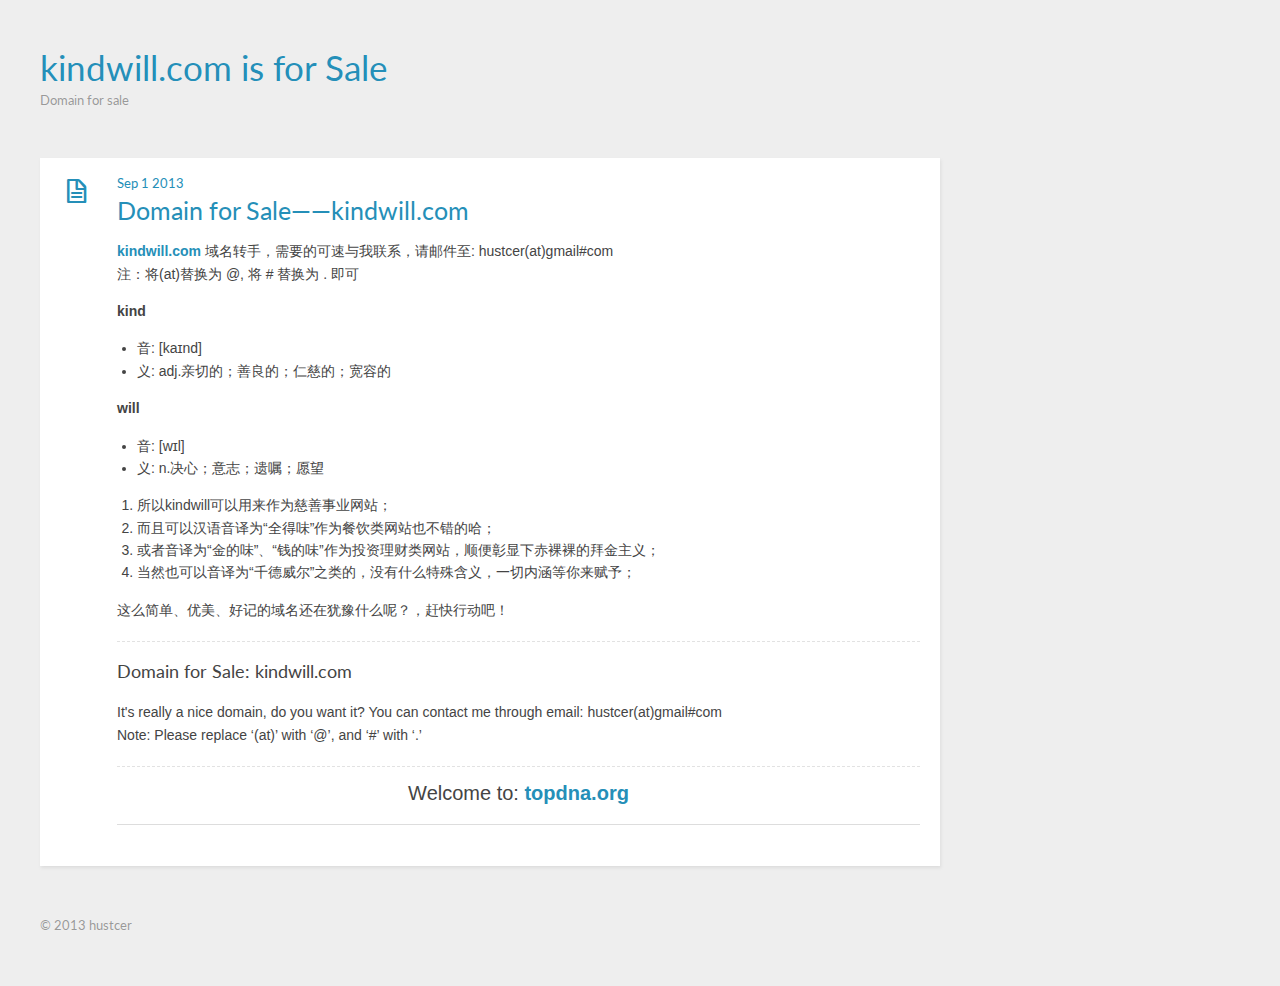
<file: index.html>
<!DOCTYPE HTML>
<html>
<head>
  <meta charset="utf-8">
  
  <title>kindwill.com is for Sale</title>
  <meta name="author" content="hustcer">
  
  
  <meta name="viewport" content="width=device-width, initial-scale=1, maximum-scale=1">

  
  <meta property="og:site_name" content="kindwill.com is for Sale"/>

  
    <meta property="og:image" content="undefined"/>
  

  <link href="/favicon.png" rel="icon">
  <link rel="alternate" href="/atom.xml" title="kindwill.com is for Sale" type="application/atom+xml">
  <link rel="stylesheet" href="/css/style.css" media="screen" type="text/css">
  <!--[if lt IE 9]><script src="//html5shiv.googlecode.com/svn/trunk/html5.js"></script><![endif]-->
  
</head>


<body>
  <header id="header" class="inner"><div class="alignleft">
  <h1><a href="/">kindwill.com is for Sale</a></h1>
  <h2><a href="/">Domain for sale</a></h2>
</div>
<nav id="main-nav" class="alignright">
  <ul>
    
  </ul>
  <div class="clearfix"></div>
</nav>
<div class="clearfix"></div></header>
  <div id="content" class="inner">
    <div id="main-col" class="alignleft"><div id="wrapper">
  <article class="post">
  
  <div class="post-content">
    <header>
      
        <div class="icon"></div>
        <time datetime="2013-09-01T11:58:33.000Z"><a href="/kindwill-domain-for-sale/">Sep 1 2013</a></time>
      
      
  
    <h1 class="title"><a href="/kindwill-domain-for-sale/">Domain for Sale——kindwill.com</a></h1>
  

    </header>
    <div class="entry">
      
        <p><strong><a href="http://kindwill.com">kindwill.com</a></strong> 域名转手，需要的可速与我联系，请邮件至: hustcer(at)gmail#com<br>注：将(at)替换为 @, 将 # 替换为 . 即可</p>
<p><strong>kind</strong></p>
<ul>
<li>音: [kaɪnd]</li>
<li>义: adj.亲切的；善良的；仁慈的；宽容的</li>
</ul>
<p><strong>will</strong></p>
<ul>
<li>音: [wɪl]</li>
<li>义: n.决心；意志；遗嘱；愿望</li>
</ul>
<ol>
<li>所以kindwill可以用来作为慈善事业网站；</li>
<li>而且可以汉语音译为“全得味”作为餐饮类网站也不错的哈；</li>
<li>或者音译为“金的味”、“钱的味”作为投资理财类网站，顺便彰显下赤裸裸的拜金主义；</li>
<li>当然也可以音译为“千德威尔”之类的，没有什么特殊含义，一切内涵等你来赋予；</li>
</ol>
<p>这么简单、优美、好记的域名还在犹豫什么呢？，赶快行动吧！</p>
<hr>
<h3>Domain for Sale: kindwill.com</h3>
<p>It&#39;s really a nice domain, do you want it? You can contact me through email: hustcer(at)gmail#com<br>Note: Please replace ‘(at)’ with ‘@’, and ‘#’ with ‘.’</p>
<hr>
<center class="LGFT">Welcome to: <strong><a href="http://topdna.org" target="_blank">topdna.org</a></strong></center>
      
    </div>
    <footer>
      
        
        
      
      <div class="clearfix"></div>
    </footer>
  </div>
</article>




<nav id="pagination">
  
  
  <div class="clearfix"></div>
</nav></div></div>
    <aside id="sidebar" class="alignright">
  

  
</aside>
    <div class="clearfix"></div>
  </div>
  <footer id="footer" class="inner"><div class="alignleft">
  
  &copy; 2013 hustcer
  
</div>
<div class="clearfix"></div></footer>
  <script src="//ajax.googleapis.com/ajax/libs/jquery/2.0.3/jquery.min.js"></script>
<script src="/js/jquery.imagesloaded.min.js"></script>
<script src="/js/gallery.js"></script>




<link rel="stylesheet" href="/fancybox/jquery.fancybox.css" media="screen" type="text/css">
<script src="/fancybox/jquery.fancybox.pack.js"></script>
<script type="text/javascript">
(function($){
  $('.fancybox').fancybox();
})(jQuery);
</script>

</body>
</html>
</file>
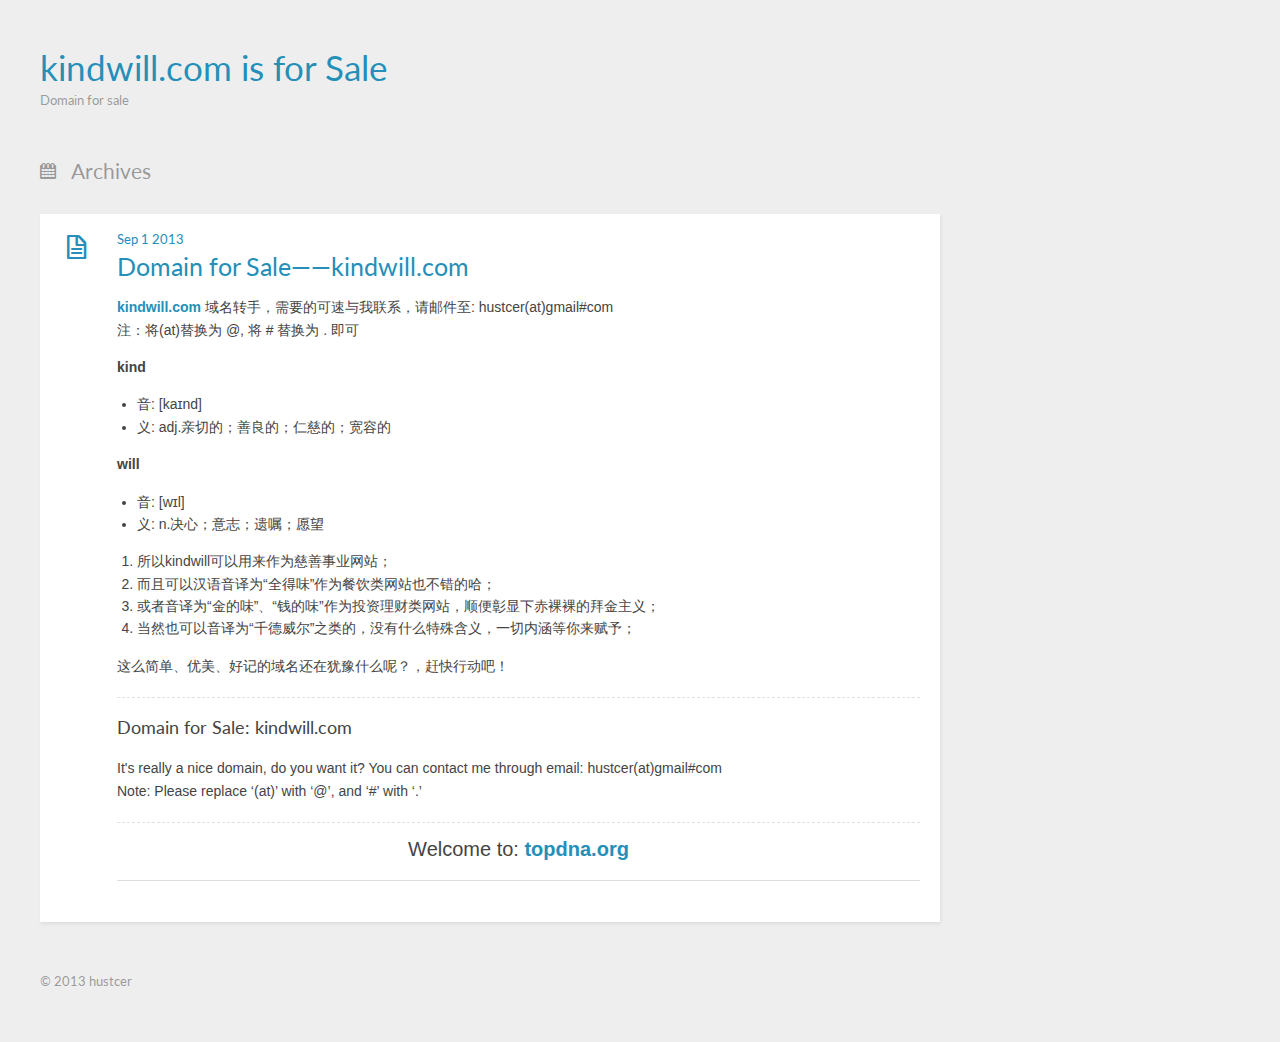
<file: archives/index.html>
<!DOCTYPE HTML>
<html>
<head>
  <meta charset="utf-8">
  
  <title>Archives | kindwill.com is for Sale</title>
  <meta name="author" content="hustcer">
  
  
  <meta name="viewport" content="width=device-width, initial-scale=1, maximum-scale=1">

  
  <meta property="og:site_name" content="kindwill.com is for Sale"/>

  
    <meta property="og:image" content="undefined"/>
  

  <link href="/favicon.png" rel="icon">
  <link rel="alternate" href="/atom.xml" title="kindwill.com is for Sale" type="application/atom+xml">
  <link rel="stylesheet" href="/css/style.css" media="screen" type="text/css">
  <!--[if lt IE 9]><script src="//html5shiv.googlecode.com/svn/trunk/html5.js"></script><![endif]-->
  
</head>


<body>
  <header id="header" class="inner"><div class="alignleft">
  <h1><a href="/">kindwill.com is for Sale</a></h1>
  <h2><a href="/">Domain for sale</a></h2>
</div>
<nav id="main-nav" class="alignright">
  <ul>
    
  </ul>
  <div class="clearfix"></div>
</nav>
<div class="clearfix"></div></header>
  <div id="content" class="inner">
    <div id="main-col" class="alignleft"><div id="wrapper">
<h2 class="archive-title">Archives</h2>


  
    <article class="post">
  
  <div class="post-content">
    <header>
      
        <div class="icon"></div>
        <time datetime="2013-09-01T11:58:33.000Z"><a href="/kindwill-domain-for-sale/">Sep 1 2013</a></time>
      
      
  
    <h1 class="title"><a href="/kindwill-domain-for-sale/">Domain for Sale——kindwill.com</a></h1>
  

    </header>
    <div class="entry">
      
        <p><strong><a href="http://kindwill.com">kindwill.com</a></strong> 域名转手，需要的可速与我联系，请邮件至: hustcer(at)gmail#com<br>注：将(at)替换为 @, 将 # 替换为 . 即可</p>
<p><strong>kind</strong></p>
<ul>
<li>音: [kaɪnd]</li>
<li>义: adj.亲切的；善良的；仁慈的；宽容的</li>
</ul>
<p><strong>will</strong></p>
<ul>
<li>音: [wɪl]</li>
<li>义: n.决心；意志；遗嘱；愿望</li>
</ul>
<ol>
<li>所以kindwill可以用来作为慈善事业网站；</li>
<li>而且可以汉语音译为“全得味”作为餐饮类网站也不错的哈；</li>
<li>或者音译为“金的味”、“钱的味”作为投资理财类网站，顺便彰显下赤裸裸的拜金主义；</li>
<li>当然也可以音译为“千德威尔”之类的，没有什么特殊含义，一切内涵等你来赋予；</li>
</ol>
<p>这么简单、优美、好记的域名还在犹豫什么呢？，赶快行动吧！</p>
<hr>
<h3>Domain for Sale: kindwill.com</h3>
<p>It&#39;s really a nice domain, do you want it? You can contact me through email: hustcer(at)gmail#com<br>Note: Please replace ‘(at)’ with ‘@’, and ‘#’ with ‘.’</p>
<hr>
<center class="LGFT">Welcome to: <strong><a href="http://topdna.org" target="_blank">topdna.org</a></strong></center>
      
    </div>
    <footer>
      
        
        
      
      <div class="clearfix"></div>
    </footer>
  </div>
</article>


  

  <nav id="pagination">
  
  
  <div class="clearfix"></div>
</nav>
</div></div>
    <aside id="sidebar" class="alignright">
  

  
</aside>
    <div class="clearfix"></div>
  </div>
  <footer id="footer" class="inner"><div class="alignleft">
  
  &copy; 2013 hustcer
  
</div>
<div class="clearfix"></div></footer>
  <script src="//ajax.googleapis.com/ajax/libs/jquery/2.0.3/jquery.min.js"></script>
<script src="/js/jquery.imagesloaded.min.js"></script>
<script src="/js/gallery.js"></script>




<link rel="stylesheet" href="/fancybox/jquery.fancybox.css" media="screen" type="text/css">
<script src="/fancybox/jquery.fancybox.pack.js"></script>
<script type="text/javascript">
(function($){
  $('.fancybox').fancybox();
})(jQuery);
</script>

</body>
</html>
</file>
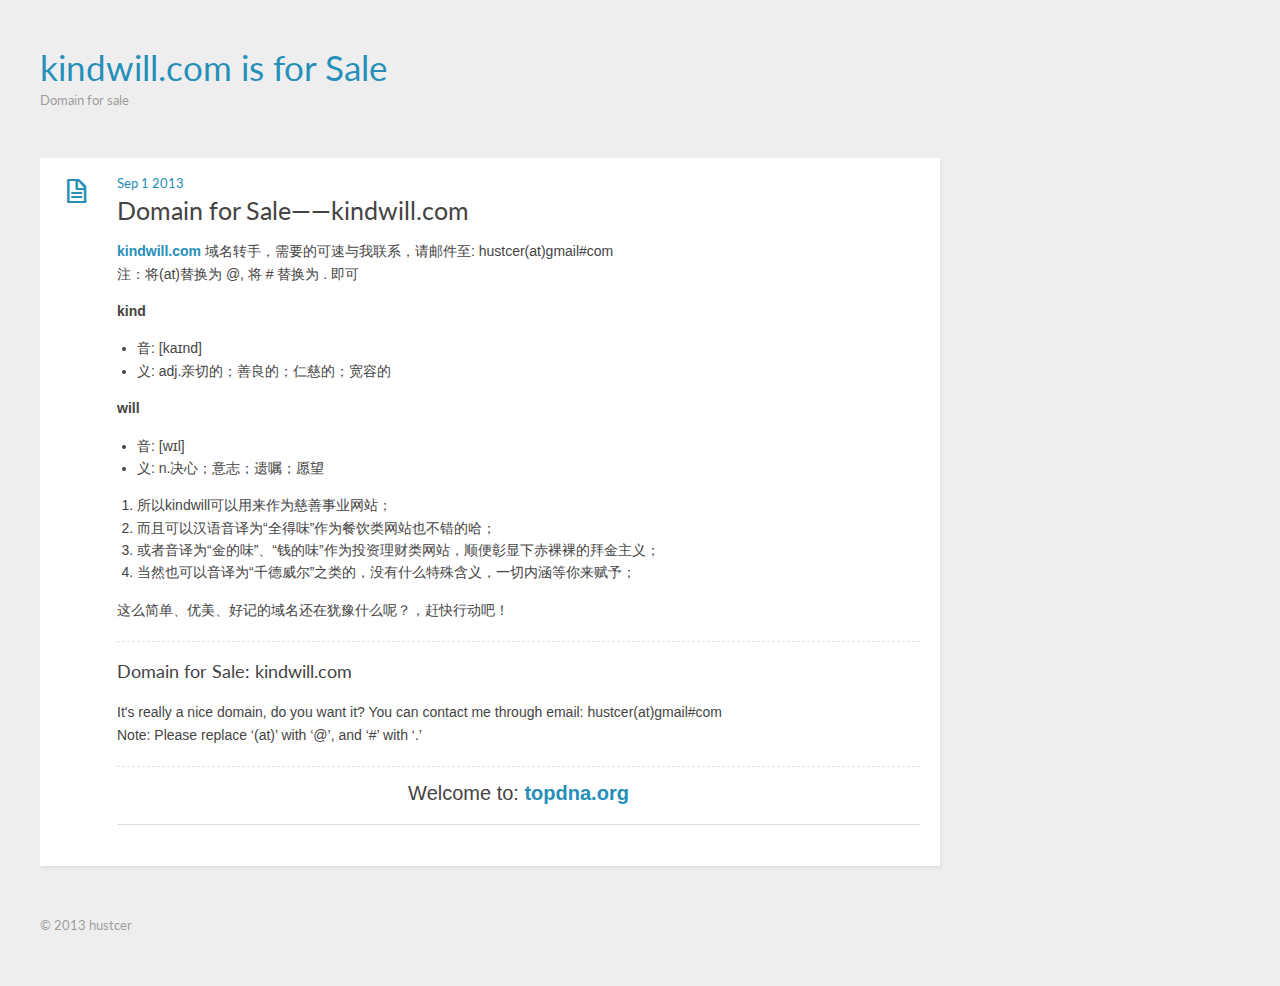
<file: kindwill-domain-for-sale/index.html>
<!DOCTYPE HTML>
<html>
<head>
  <meta charset="utf-8">
  
  <title>Domain for Sale——kindwill.com | kindwill.com is for Sale</title>
  <meta name="author" content="hustcer">
  
  <meta name="description" content="kindwill.com 域名出售，需要的抓紧啦">
  
  <meta name="keywords" content="topdna,水刃,域名出售,kindwill.com,domain for sale,sell domains,buy domains">
  <meta name="viewport" content="width=device-width, initial-scale=1, maximum-scale=1">

  <meta property="og:title" content="Domain for Sale——kindwill.com"/>
  <meta property="og:site_name" content="kindwill.com is for Sale"/>

  
    <meta property="og:image" content="undefined"/>
  

  <link href="/favicon.png" rel="icon">
  <link rel="alternate" href="/atom.xml" title="kindwill.com is for Sale" type="application/atom+xml">
  <link rel="stylesheet" href="/css/style.css" media="screen" type="text/css">
  <!--[if lt IE 9]><script src="//html5shiv.googlecode.com/svn/trunk/html5.js"></script><![endif]-->
  
</head>


<body>
  <header id="header" class="inner"><div class="alignleft">
  <h1><a href="/">kindwill.com is for Sale</a></h1>
  <h2><a href="/">Domain for sale</a></h2>
</div>
<nav id="main-nav" class="alignright">
  <ul>
    
  </ul>
  <div class="clearfix"></div>
</nav>
<div class="clearfix"></div></header>
  <div id="content" class="inner">
    <div id="main-col" class="alignleft"><div id="wrapper"><article class="post">
  
  <div class="post-content">
    <header>
      
        <div class="icon"></div>
        <time datetime="2013-09-01T11:58:33.000Z"><a href="/kindwill-domain-for-sale/">Sep 1 2013</a></time>
      
      
  
    <h1 class="title">Domain for Sale——kindwill.com</h1>
  

    </header>
    <div class="entry">
      
        <p><strong><a href="http://kindwill.com">kindwill.com</a></strong> 域名转手，需要的可速与我联系，请邮件至: hustcer(at)gmail#com<br>注：将(at)替换为 @, 将 # 替换为 . 即可</p>
<p><strong>kind</strong></p>
<ul>
<li>音: [kaɪnd]</li>
<li>义: adj.亲切的；善良的；仁慈的；宽容的</li>
</ul>
<p><strong>will</strong></p>
<ul>
<li>音: [wɪl]</li>
<li>义: n.决心；意志；遗嘱；愿望</li>
</ul>
<ol>
<li>所以kindwill可以用来作为慈善事业网站；</li>
<li>而且可以汉语音译为“全得味”作为餐饮类网站也不错的哈；</li>
<li>或者音译为“金的味”、“钱的味”作为投资理财类网站，顺便彰显下赤裸裸的拜金主义；</li>
<li>当然也可以音译为“千德威尔”之类的，没有什么特殊含义，一切内涵等你来赋予；</li>
</ol>
<p>这么简单、优美、好记的域名还在犹豫什么呢？，赶快行动吧！</p>
<hr>
<h3>Domain for Sale: kindwill.com</h3>
<p>It&#39;s really a nice domain, do you want it? You can contact me through email: hustcer(at)gmail#com<br>Note: Please replace ‘(at)’ with ‘@’, and ‘#’ with ‘.’</p>
<hr>
<center class="LGFT">Welcome to: <strong><a href="http://topdna.org" target="_blank">topdna.org</a></strong></center>
      
    </div>
    <footer>
      
        
        
        
  <div class="addthis addthis_toolbox addthis_default_style">
    
      <a class="addthis_button_facebook_like" fb:like:layout="button_count"></a>
    
    
      <a class="addthis_button_tweet"></a>
    
    
      <a class="addthis_button_google_plusone" g:plusone:size="medium"></a>
    
    
      <a class="addthis_button_pinterest_pinit" pi:pinit:layout="horizontal"></a>
    
    <a class="addthis_counter addthis_pill_style"></a>
  </div>
  <script type="text/javascript" src="//s7.addthis.com/js/300/addthis_widget.js"></script>

      
      <div class="clearfix"></div>
    </footer>
  </div>
</article>

</div></div>
    <aside id="sidebar" class="alignright">
  

  
</aside>
    <div class="clearfix"></div>
  </div>
  <footer id="footer" class="inner"><div class="alignleft">
  
  &copy; 2013 hustcer
  
</div>
<div class="clearfix"></div></footer>
  <script src="//ajax.googleapis.com/ajax/libs/jquery/2.0.3/jquery.min.js"></script>
<script src="/js/jquery.imagesloaded.min.js"></script>
<script src="/js/gallery.js"></script>




<link rel="stylesheet" href="/fancybox/jquery.fancybox.css" media="screen" type="text/css">
<script src="/fancybox/jquery.fancybox.pack.js"></script>
<script type="text/javascript">
(function($){
  $('.fancybox').fancybox();
})(jQuery);
</script>

</body>
</html>
</file>
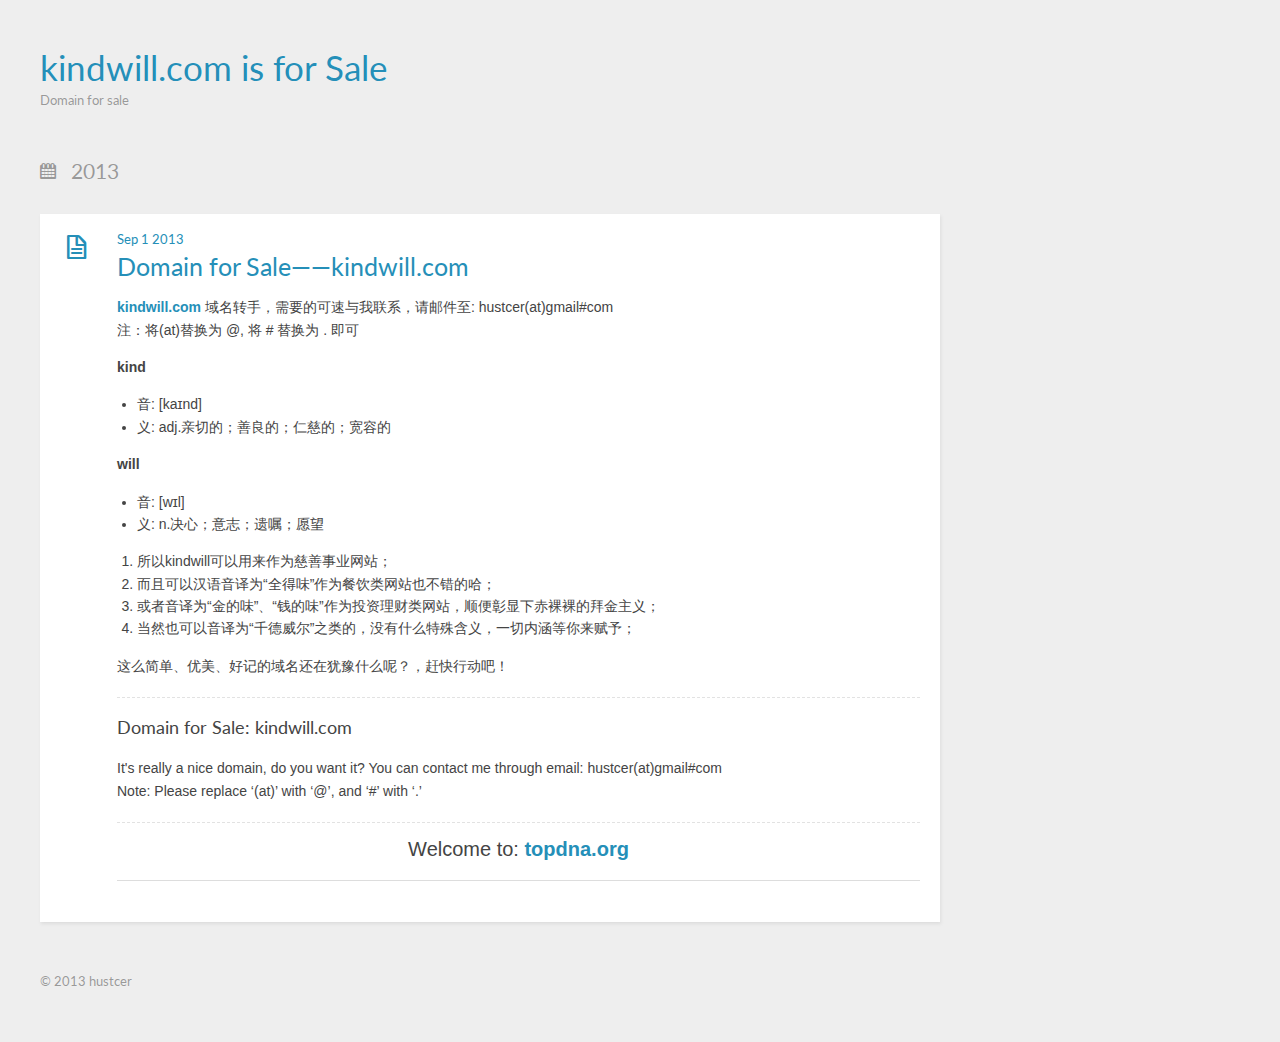
<file: archives/2013/index.html>
<!DOCTYPE HTML>
<html>
<head>
  <meta charset="utf-8">
  
  <title>Archives: 2013 | kindwill.com is for Sale</title>
  <meta name="author" content="hustcer">
  
  
  <meta name="viewport" content="width=device-width, initial-scale=1, maximum-scale=1">

  
  <meta property="og:site_name" content="kindwill.com is for Sale"/>

  
    <meta property="og:image" content="undefined"/>
  

  <link href="/favicon.png" rel="icon">
  <link rel="alternate" href="/atom.xml" title="kindwill.com is for Sale" type="application/atom+xml">
  <link rel="stylesheet" href="/css/style.css" media="screen" type="text/css">
  <!--[if lt IE 9]><script src="//html5shiv.googlecode.com/svn/trunk/html5.js"></script><![endif]-->
  
</head>


<body>
  <header id="header" class="inner"><div class="alignleft">
  <h1><a href="/">kindwill.com is for Sale</a></h1>
  <h2><a href="/">Domain for sale</a></h2>
</div>
<nav id="main-nav" class="alignright">
  <ul>
    
  </ul>
  <div class="clearfix"></div>
</nav>
<div class="clearfix"></div></header>
  <div id="content" class="inner">
    <div id="main-col" class="alignleft"><div id="wrapper">
<h2 class="archive-title">2013</h2>


  
    <article class="post">
  
  <div class="post-content">
    <header>
      
        <div class="icon"></div>
        <time datetime="2013-09-01T11:58:33.000Z"><a href="/kindwill-domain-for-sale/">Sep 1 2013</a></time>
      
      
  
    <h1 class="title"><a href="/kindwill-domain-for-sale/">Domain for Sale——kindwill.com</a></h1>
  

    </header>
    <div class="entry">
      
        <p><strong><a href="http://kindwill.com">kindwill.com</a></strong> 域名转手，需要的可速与我联系，请邮件至: hustcer(at)gmail#com<br>注：将(at)替换为 @, 将 # 替换为 . 即可</p>
<p><strong>kind</strong></p>
<ul>
<li>音: [kaɪnd]</li>
<li>义: adj.亲切的；善良的；仁慈的；宽容的</li>
</ul>
<p><strong>will</strong></p>
<ul>
<li>音: [wɪl]</li>
<li>义: n.决心；意志；遗嘱；愿望</li>
</ul>
<ol>
<li>所以kindwill可以用来作为慈善事业网站；</li>
<li>而且可以汉语音译为“全得味”作为餐饮类网站也不错的哈；</li>
<li>或者音译为“金的味”、“钱的味”作为投资理财类网站，顺便彰显下赤裸裸的拜金主义；</li>
<li>当然也可以音译为“千德威尔”之类的，没有什么特殊含义，一切内涵等你来赋予；</li>
</ol>
<p>这么简单、优美、好记的域名还在犹豫什么呢？，赶快行动吧！</p>
<hr>
<h3>Domain for Sale: kindwill.com</h3>
<p>It&#39;s really a nice domain, do you want it? You can contact me through email: hustcer(at)gmail#com<br>Note: Please replace ‘(at)’ with ‘@’, and ‘#’ with ‘.’</p>
<hr>
<center class="LGFT">Welcome to: <strong><a href="http://topdna.org" target="_blank">topdna.org</a></strong></center>
      
    </div>
    <footer>
      
        
        
      
      <div class="clearfix"></div>
    </footer>
  </div>
</article>


  

  <nav id="pagination">
  
  
  <div class="clearfix"></div>
</nav>
</div></div>
    <aside id="sidebar" class="alignright">
  

  
</aside>
    <div class="clearfix"></div>
  </div>
  <footer id="footer" class="inner"><div class="alignleft">
  
  &copy; 2013 hustcer
  
</div>
<div class="clearfix"></div></footer>
  <script src="//ajax.googleapis.com/ajax/libs/jquery/2.0.3/jquery.min.js"></script>
<script src="/js/jquery.imagesloaded.min.js"></script>
<script src="/js/gallery.js"></script>




<link rel="stylesheet" href="/fancybox/jquery.fancybox.css" media="screen" type="text/css">
<script src="/fancybox/jquery.fancybox.pack.js"></script>
<script type="text/javascript">
(function($){
  $('.fancybox').fancybox();
})(jQuery);
</script>

</body>
</html>
</file>
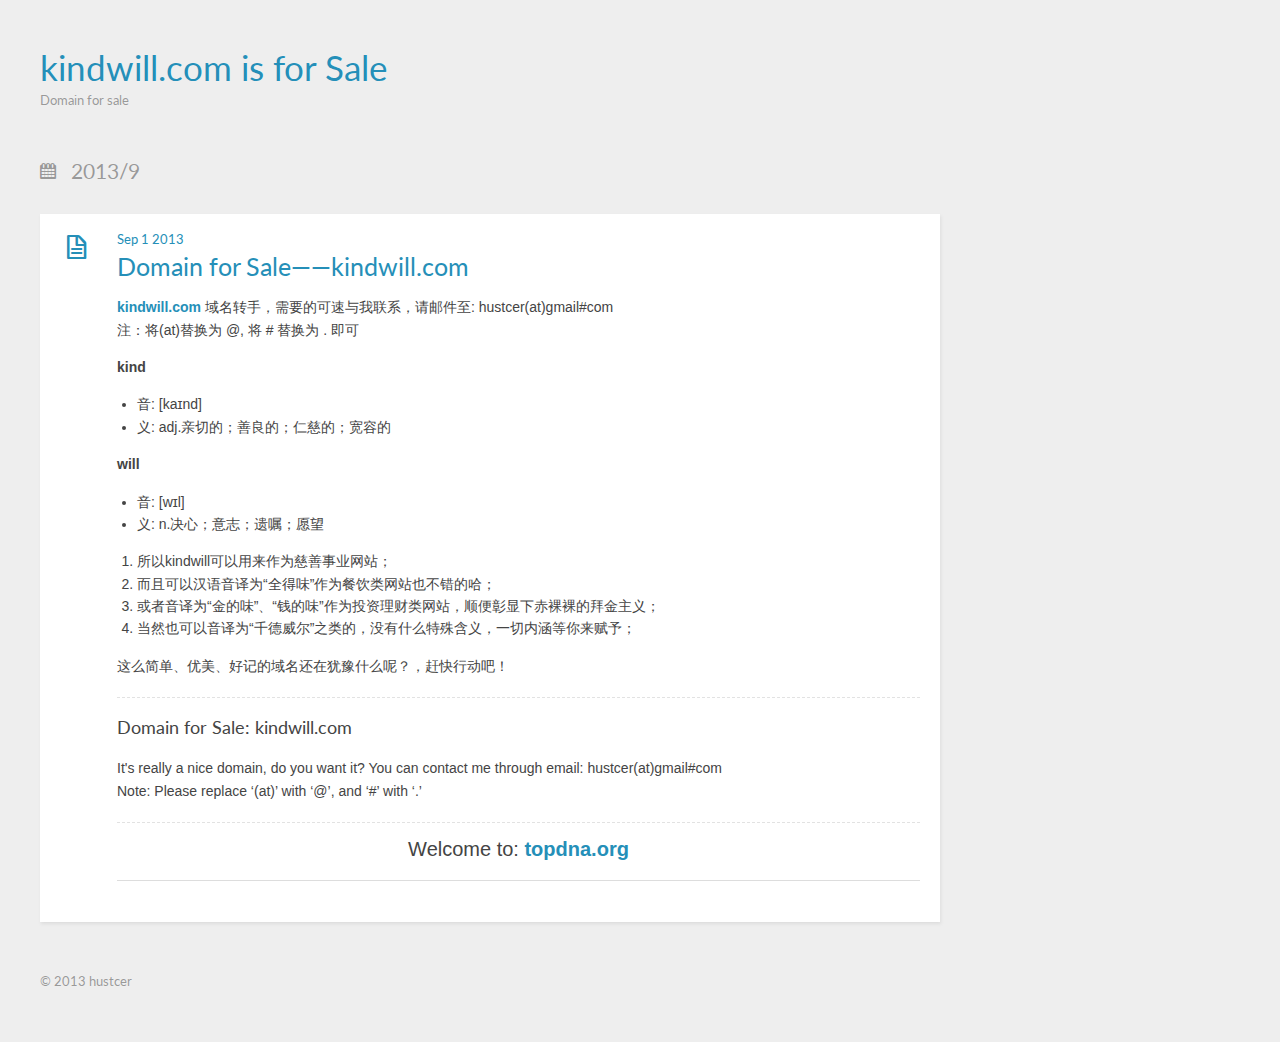
<file: archives/2013/09/index.html>
<!DOCTYPE HTML>
<html>
<head>
  <meta charset="utf-8">
  
  <title>Archives: 2013/9 | kindwill.com is for Sale</title>
  <meta name="author" content="hustcer">
  
  
  <meta name="viewport" content="width=device-width, initial-scale=1, maximum-scale=1">

  
  <meta property="og:site_name" content="kindwill.com is for Sale"/>

  
    <meta property="og:image" content="undefined"/>
  

  <link href="/favicon.png" rel="icon">
  <link rel="alternate" href="/atom.xml" title="kindwill.com is for Sale" type="application/atom+xml">
  <link rel="stylesheet" href="/css/style.css" media="screen" type="text/css">
  <!--[if lt IE 9]><script src="//html5shiv.googlecode.com/svn/trunk/html5.js"></script><![endif]-->
  
</head>


<body>
  <header id="header" class="inner"><div class="alignleft">
  <h1><a href="/">kindwill.com is for Sale</a></h1>
  <h2><a href="/">Domain for sale</a></h2>
</div>
<nav id="main-nav" class="alignright">
  <ul>
    
  </ul>
  <div class="clearfix"></div>
</nav>
<div class="clearfix"></div></header>
  <div id="content" class="inner">
    <div id="main-col" class="alignleft"><div id="wrapper">
<h2 class="archive-title">2013/9</h2>


  
    <article class="post">
  
  <div class="post-content">
    <header>
      
        <div class="icon"></div>
        <time datetime="2013-09-01T11:58:33.000Z"><a href="/kindwill-domain-for-sale/">Sep 1 2013</a></time>
      
      
  
    <h1 class="title"><a href="/kindwill-domain-for-sale/">Domain for Sale——kindwill.com</a></h1>
  

    </header>
    <div class="entry">
      
        <p><strong><a href="http://kindwill.com">kindwill.com</a></strong> 域名转手，需要的可速与我联系，请邮件至: hustcer(at)gmail#com<br>注：将(at)替换为 @, 将 # 替换为 . 即可</p>
<p><strong>kind</strong></p>
<ul>
<li>音: [kaɪnd]</li>
<li>义: adj.亲切的；善良的；仁慈的；宽容的</li>
</ul>
<p><strong>will</strong></p>
<ul>
<li>音: [wɪl]</li>
<li>义: n.决心；意志；遗嘱；愿望</li>
</ul>
<ol>
<li>所以kindwill可以用来作为慈善事业网站；</li>
<li>而且可以汉语音译为“全得味”作为餐饮类网站也不错的哈；</li>
<li>或者音译为“金的味”、“钱的味”作为投资理财类网站，顺便彰显下赤裸裸的拜金主义；</li>
<li>当然也可以音译为“千德威尔”之类的，没有什么特殊含义，一切内涵等你来赋予；</li>
</ol>
<p>这么简单、优美、好记的域名还在犹豫什么呢？，赶快行动吧！</p>
<hr>
<h3>Domain for Sale: kindwill.com</h3>
<p>It&#39;s really a nice domain, do you want it? You can contact me through email: hustcer(at)gmail#com<br>Note: Please replace ‘(at)’ with ‘@’, and ‘#’ with ‘.’</p>
<hr>
<center class="LGFT">Welcome to: <strong><a href="http://topdna.org" target="_blank">topdna.org</a></strong></center>
      
    </div>
    <footer>
      
        
        
      
      <div class="clearfix"></div>
    </footer>
  </div>
</article>


  

  <nav id="pagination">
  
  
  <div class="clearfix"></div>
</nav>
</div></div>
    <aside id="sidebar" class="alignright">
  

  
</aside>
    <div class="clearfix"></div>
  </div>
  <footer id="footer" class="inner"><div class="alignleft">
  
  &copy; 2013 hustcer
  
</div>
<div class="clearfix"></div></footer>
  <script src="//ajax.googleapis.com/ajax/libs/jquery/2.0.3/jquery.min.js"></script>
<script src="/js/jquery.imagesloaded.min.js"></script>
<script src="/js/gallery.js"></script>




<link rel="stylesheet" href="/fancybox/jquery.fancybox.css" media="screen" type="text/css">
<script src="/fancybox/jquery.fancybox.pack.js"></script>
<script type="text/javascript">
(function($){
  $('.fancybox').fancybox();
})(jQuery);
</script>

</body>
</html>
</file>
<file: css/style.css>
@import url("//fonts.googleapis.com/css?family=Lato:400,400italic");
@font-face {
  font-family: 'FontAwesome';
  font-style: normal;
  font-weight: normal;
  src: url("font/fontawesome-webfont.eot?#iefix") format('embedded-opentype'), url("font/fontawesome-webfont.woff") format('woff'), url("font/fontawesome-webfont.ttf") format('truetype'), url("font/fontawesome-webfont.svg#FontAwesomeRegular") format('svg');
}
* {
  margin: 0;
  padding: 0;
}
body {
  background: #eee;
  color: #444;
  font-family: "Helvetica Neue", "Helvetica", Arial, sans-serif;
  font-size: 14px;
  text-shadow: 0 0 1px transparent;
}
@media screen and (max-width: 1260px) {
  body {
    margin: 0 30px;
  }
}
@media screen and (max-width: 600px) {
  body {
    font-size: 13px;
  }
}
h1,
h2,
h3,
h4,
h5,
h6 {
  font-family: "Lato", Helvetica Neue, Helvetica, Arial, sans-serif;
}
h1 {
  font-size: 1.8em;
}
h2 {
  font-size: 1.5em;
}
h3 {
  font-size: 1.3em;
}
h1 a {
  color: #258fb8 !important;
}
a {
  text-decoration: none;
  color: #258fb8;
}
a:hover {
  text-decoration: underline;
}
.alignleft {
  float: left;
}
.alignright {
  float: right;
}
.clearfix {
  zoom: 1;
}
.clearfix:before,
.clearfix:after {
  content: "";
  display: table;
}
.clearfix:after {
  clear: both;
}
.inner {
  width: 1200px;
  margin: 0 auto;
}
@media screen and (max-width: 1260px) {
  .inner {
    width: 100%;
  }
}
#main-col {
  width: 900px;
}
@media screen and (max-width: 1260px) {
  #main-col {
    width: 100%;
    margin-right: -300px;
  }
}
@media screen and (max-width: 900px) {
  #main-col {
    margin-right: 0;
    float: none;
  }
}
@media screen and (max-width: 1260px) {
  #wrapper {
    margin-right: 300px;
  }
}
@media screen and (max-width: 900px) {
  #wrapper {
    margin-right: 0;
  }
}
hr {
  margin: 20px 0 10px;
  color: #808080;
  border: none;
  border-top: 1px dashed #e2e2e2;
  height: 0;
}
.LGFT {
  font-size: 20px;
}
#header {
  text-shadow: 0 0 1px #fff;
  margin: 50px auto;
}
#header a {
  color: #999;
}
#header a:hover {
  color: #258fb8;
  text-decoration: none;
}
#header h1 {
  font-weight: normal;
  font-size: 2.5em;
  line-height: 1;
}
#header h2 {
  font-weight: normal;
  font-size: 0.9em;
  line-height: 1;
  margin-top: 10px;
}
#header #main-nav {
  font-family: "Lato", Helvetica Neue, Helvetica, Arial, sans-serif;
  line-height: 2.5em;
}
#header #main-nav ul {
  list-style: none;
}
#header #main-nav ul li {
  float: left;
  margin-left: 30px;
}
article {
  -webkit-box-shadow: 1px 2px 3px #ddd;
  box-shadow: 1px 2px 3px #ddd;
  background: #fff;
}
article.page {
  padding-left: 20px;
}
article.page .icon {
  display: none;
}
article.post .icon:before {
  content: '\f016';
}
article.photo .icon:before {
  content: '\f030';
}
article.link .icon:before {
  content: '\f0c1';
}
article.link .title a:after {
  content: '\f08e';
  color: #999;
  font: 12px FontAwesome;
  padding-left: 10px;
  vertical-align: super;
}
article .post-content {
  padding: 20px 20px 15px 77px;
  margin-bottom: 50px;
  position: relative;
}
@media screen and (max-width: 600px) {
  article .post-content {
    padding-left: 20px;
  }
}
article .gallery {
  overflow: hidden;
  position: relative;
}
article .gallery:hover .control {
  opacity: 1;
  -ms-filter: none;
  filter: none;
}
article .gallery img {
  min-width: 100%;
  max-width: 100%;
  height: auto;
  position: absolute;
  top: 0;
  left: 0;
  opacity: 0;
  -ms-filter: "progid:DXImageTransform.Microsoft.Alpha(Opacity=0)";
  filter: alpha(opacity=0);
}
article .gallery .control {
  opacity: 0;
  -ms-filter: "progid:DXImageTransform.Microsoft.Alpha(Opacity=0)";
  filter: alpha(opacity=0);
  -webkit-transition: 0.3s;
  -moz-transition: 0.3s;
  -o-transition: 0.3s;
  -ms-transition: 0.3s;
  transition: 0.3s;
}
article .gallery .prev,
article .gallery .next {
  position: absolute;
  top: 0;
  width: 50%;
  height: 100%;
  cursor: pointer;
}
article .gallery .prev:before,
article .gallery .next:before {
  position: absolute;
  font: 24px/1 FontAwesome;
  text-align: center;
  width: 24px;
  text-shadow: 0 0 15px rgba(0,0,0,0.5);
  color: #fff;
  margin-top: -12px;
  top: 50%;
}
article .gallery .prev {
  left: 0;
}
article .gallery .prev:before {
  content: '\f053';
  left: 10px;
}
article .gallery .next {
  right: 0;
}
article .gallery .next:before {
  content: '\f054';
  right: 10px;
}
article header .icon {
  width: 32px;
  height: 32px;
  margin-right: 25px;
  position: absolute;
  top: 20px;
  left: 20px;
  color: #258fb8;
}
@media screen and (max-width: 600px) {
  article header .icon {
    display: none;
  }
}
article header .icon:before {
  position: absolute;
  font: 32px FontAwesome;
  top: 0;
  left: 0;
  width: 32px;
  text-align: center;
}
article header time {
  color: #999;
  font: 0.9em "Lato", Helvetica Neue, Helvetica, Arial, sans-serif;
  margin-bottom: 5px;
  display: block;
  line-height: 1;
}
article header .title {
  font-weight: normal;
}
article header .title a {
  color: #444;
}
article header .title a:hover {
  color: #258fb8;
  text-decoration: none;
}
article .entry {
  text-align: justify;
  line-height: 1.6;
}
article .entry p,
article .entry blockquote,
article .entry ul,
article .entry ol,
article .entry dl,
article .entry table,
article .entry iframe,
article .entry h3,
article .entry h4,
article .entry h5,
article .entry h6,
article .entry .video-container {
  margin-top: 15px;
}
article .entry blockquote {
  border-top: 1px solid #ddd;
  border-bottom: 1px solid #ddd;
  font-style: italic;
  font-family: "Georgia", serif;
  font-size: 1.2em;
  padding: 0 30px 15px;
  text-align: center;
}
article .entry blockquote footer {
  border-top: none;
  font-size: 0.8em;
  line-height: 1;
  margin: 20px 0 0;
  padding-top: 0;
}
article .entry blockquote footer cite:before {
  content: '—';
  color: #ccc;
  padding: 0 0.5em;
}
article .entry code,
article .entry pre {
  font-family: Monaco, Menlo, Consolas, Courier New, monospace;
}
article .entry code {
  background: #eee;
  color: #666;
  padding: 0 5px;
  margin: 0 2px;
  font-size: 0.9em;
  border: 1px solid #ddd;
  -webkit-border-radius: 3px;
  border-radius: 3px;
}
article .entry pre {
  background: #eee;
  border: 1px solid #ddd;
  margin-top: 15px;
  overflow: auto;
  padding: 7px 15px;
  -webkit-border-radius: 2px;
  border-radius: 2px;
}
article .entry pre code {
  background: none;
  padding: 0;
  margin: 0;
  border: none;
  -webkit-border-radius: 0;
  border-radius: 0;
}
article .entry ul,
article .entry ol,
article .entry dl {
  margin-left: 20px;
}
article .entry ul ul,
article .entry ol ul,
article .entry dl ul,
article .entry ul ol,
article .entry ol ol,
article .entry dl ol,
article .entry ul dl,
article .entry ol dl,
article .entry dl dl {
  margin-top: 0;
}
article .entry h1,
article .entry h2 {
  font-weight: normal;
  border-bottom: 1px solid #ddd;
  padding-bottom: 10px;
  margin-top: 20px;
}
article .entry h3,
article .entry h4,
article .entry h5,
article .entry h6 {
  font-weight: normal;
}
article .entry img,
article .entry video {
  max-width: 100%;
  height: auto;
  border: none;
}
article .entry iframe {
  border: none;
}
article .entry .caption {
  display: block;
  margin-top: 5px;
  color: #999;
  position: relative;
  font-size: 0.9em;
  padding-left: 25px;
}
article .entry .caption:before {
  content: '\f040';
  position: absolute;
  font: 1.3em FontAwesome;
  position: absolute;
  left: 0;
  top: 3px;
}
article .entry .video-container {
  position: relative;
  padding-bottom: 56.25%;
  padding-top: 30px;
  height: 0;
  overflow: hidden;
}
article .entry .video-container iframe,
article .entry .video-container object,
article .entry .video-container embed {
  position: absolute;
  top: 0;
  left: 0;
  width: 100%;
  height: 100%;
  margin-top: 0;
}
article .entry .pullquote {
  float: right;
  border: none;
  padding: 0;
  margin: 1em 0 0.5em 1.5em;
  text-align: left;
  width: 45%;
  font-size: 1.5em;
}
article footer {
  margin-top: 15px;
  padding-top: 10px;
  border-top: 1px solid #ddd;
  color: #999;
  font-size: 0.9em;
  line-height: 16px;
  position: relative;
  min-height: 16px;
}
article footer a {
  color: #999;
}
article footer a:hover {
  color: #258fb8;
  text-decoration: none;
}
article footer a:before {
  font: 1.1em FontAwesome;
  padding-right: 10px;
  vertical-align: middle;
}
article footer a.more-link:before {
  content: '\f054';
}
article footer a.comment-link:before {
  content: '\f075';
}
article footer .categories,
article footer .tags {
  position: relative;
  padding-left: 25px;
  margin: 5px 0;
}
article footer .categories:before,
article footer .tags:before {
  position: absolute;
  font: 1.1em FontAwesome;
}
article footer .categories:before {
  content: '\f07b';
  top: 2px;
  left: 1px;
}
article footer .tags:before {
  content: '\f02b';
  top: 3px;
  left: 2px;
}
article footer .addthis {
  margin-top: 15px;
}
article footer .addthis iframe {
  margin-top: 0;
}
#comment {
  padding: 20px;
  background: #fff;
  -webkit-box-shadow: 1px 2px 3px #ddd;
  box-shadow: 1px 2px 3px #ddd;
  margin-bottom: 50px;
}
#comment .title {
  font-weight: normal;
  margin-bottom: 15px;
}
#pagination a {
  display: block;
  padding: 5px 10px;
  background: #ddd;
  color: #999;
  font-family: "Lato", Helvetica Neue, Helvetica, Arial, sans-serif;
  text-shadow: 0 0 1px #fff;
  margin-bottom: 50px;
}
#pagination a:hover {
  background: #258fb8;
  color: #fff;
  text-decoration: none;
  text-shadow: none;
}
#pagination .prev:before {
  content: '\f053';
  padding-right: 10px;
  font-family: FontAwesome;
}
#pagination .next:after {
  content: '\f054';
  padding-left: 10px;
  font-family: FontAwesome;
}
.archive-title {
  color: #999;
  font-weight: normal;
  margin-bottom: 30px;
  text-shadow: 0 0 1px #fff;
}
.archive-title:before {
  font-family: FontAwesome;
  content: '\f073';
  padding-right: 15px;
}
.archive-title.tag:before {
  content: '\f02b';
}
.archive-title.category:before {
  content: '\f07b';
}
.archive {
  -webkit-box-shadow: 1px 2px 3px #ddd;
  box-shadow: 1px 2px 3px #ddd;
  border-bottom: 1px solid #ddd;
  margin-bottom: 50px;
}
.archive article {
  -webkit-box-shadow: none;
  box-shadow: none;
}
.archive article .post-content {
  margin-bottom: 0;
}
#sidebar {
  width: 270px;
  line-height: 1.8em;
}
@media screen and (max-width: 900px) {
  #sidebar {
    float: none;
    width: 100%;
  }
}
#sidebar .widget {
  background: #fff;
  -webkit-box-shadow: 1px 2px 3px #ddd;
  box-shadow: 1px 2px 3px #ddd;
  margin-bottom: 30px;
  word-wrap: break-word;
}
#sidebar .widget .title {
  padding: 15px 20px;
  font-size: 1em;
  border-bottom: 1px solid #ddd;
  font-weight: normal;
}
#sidebar .widget .entry {
  font-size: 0.9em;
  padding: 15px 20px;
}
#sidebar .widget ul,
#sidebar .widget ol,
#sidebar .widget dl {
  list-style: none;
}
#sidebar .widget ul ul,
#sidebar .widget ol ul,
#sidebar .widget dl ul,
#sidebar .widget ul ol,
#sidebar .widget ol ol,
#sidebar .widget dl ol,
#sidebar .widget ul dl,
#sidebar .widget ol dl,
#sidebar .widget dl dl {
  list-style: disc;
  margin-left: 20px;
}
#sidebar .search {
  margin-bottom: 30px;
}
#sidebar .search input {
  background: #fff;
  font-family: "Lato", Helvetica Neue, Helvetica, Arial, sans-serif;
  font-style: italic;
  font-size: 1em;
  padding: 10px 15px;
  border: 1px solid #ddd;
  width: 100%;
  -webkit-box-sizing: border-box;
  -moz-box-sizing: border-box;
  box-sizing: border-box;
  color: #999;
}
#sidebar .search input:focus {
  color: #444;
}
#sidebar .tag small {
  margin-left: 15px;
  color: #999;
}
#sidebar .tag small:before {
  content: '(';
}
#sidebar .tag small:after {
  content: ')';
}
#sidebar .twitter li {
  border-bottom: 1px solid #ddd;
  padding: 15px 20px;
  font-size: 0.9em;
}
#sidebar .twitter li:last-of-type {
  border-bottom: none;
}
#sidebar .twitter small {
  display: block;
  margin-top: 10px;
  color: #999;
  line-height: 1;
}
#sidebar .tagcloud .entry {
  padding-right: 5px;
}
#sidebar .tagcloud a {
  margin-right: 10px;
  display: inline-block;
}
#footer {
  color: #999;
  margin-bottom: 50px;
  font: 0.9em/1.6 "Lato", Helvetica Neue, Helvetica, Arial, sans-serif;
  text-shadow: 0 0 1px #fff;
}
.entry .gist {
  background: #eee;
  border: 1px solid #ddd;
  margin-top: 15px;
  padding: 7px 15px;
  -webkit-border-radius: 2px;
  border-radius: 2px;
  text-shadow: 0 0 1px #fff;
  line-height: 1.6;
  overflow: auto;
  color: #666;
}
.entry .gist .gist-file {
  border: none;
  font-family: inherit;
  margin: 0;
  font-size: 0.9em;
}
.entry .gist .gist-file .gist-data {
  background: none;
  border-bottom: none;
}
.entry .gist .gist-file .gist-data pre {
  padding: 0 !important;
  font-family: Monaco, Menlo, Consolas, Courier New, monospace;
}
.entry .gist .gist-file .gist-meta {
  background: none;
  color: #999;
  margin-top: 5px;
  padding: 0;
  text-shadow: 0 0 1px #fff;
  font-size: 100%;
}
.entry .gist .gist-file .gist-meta a {
  color: #258fb8;
}
.entry .gist .gist-file .gist-meta a:visited {
  color: #258fb8;
}
figure.highlight {
  background: #eee;
  border: 1px solid #ddd;
  margin-top: 15px;
  padding: 7px 15px;
  -webkit-border-radius: 2px;
  border-radius: 2px;
  text-shadow: 0 0 1px #fff;
  line-height: 1.6;
  overflow: auto;
  position: relative;
  font-size: 0.9em;
}
figure.highlight figcaption {
  color: #999;
  margin-bottom: 5px;
  text-shadow: 0 0 1px #fff;
}
figure.highlight figcaption a {
  position: absolute;
  right: 15px;
}
figure.highlight pre {
  border: none;
  padding: 0;
  margin: 0;
}
figure.highlight table {
  margin-top: 0;
  border-spacing: 0;
}
figure.highlight .gutter {
  color: #999;
  padding-right: 15px;
  border-right: 1px solid #ddd;
  text-align: right;
}
figure.highlight .code {
  padding-left: 15px;
  border-left: 1px solid #fff;
  color: #666;
}
pre .comment,
pre .template_comment,
pre .diff .header,
pre .doctype,
pre .pi,
pre .lisp .string,
pre .javadoc {
  color: #93a1a1;
  font-style: italic;
}
pre .keyword,
pre .winutils,
pre .method,
pre .addition,
pre .css .tag,
pre .request,
pre .status,
pre .nginx .title {
  color: #859900;
}
pre .number,
pre .command,
pre .string,
pre .tag .value,
pre .phpdoc,
pre .tex .formula,
pre .regexp,
pre .hexcolor {
  color: #2aa198;
}
pre .title,
pre .localvars,
pre .chunk,
pre .decorator,
pre .built_in,
pre .identifier,
pre .vhdl,
pre .literal,
pre .id {
  color: #268bd2;
}
pre .attribute,
pre .variable,
pre .lisp .body,
pre .smalltalk .number,
pre .constant,
pre .class .title,
pre .parent,
pre .haskell .type {
  color: #b58900;
}
pre .preprocessor,
pre .preprocessor .keyword,
pre .shebang,
pre .symbol,
pre .symbol .string,
pre .diff .change,
pre .special,
pre .attr_selector,
pre .important,
pre .subst,
pre .cdata,
pre .clojure .title {
  color: #cb4b16;
}
pre .deletion {
  color: #dc322f;
}
</file>
